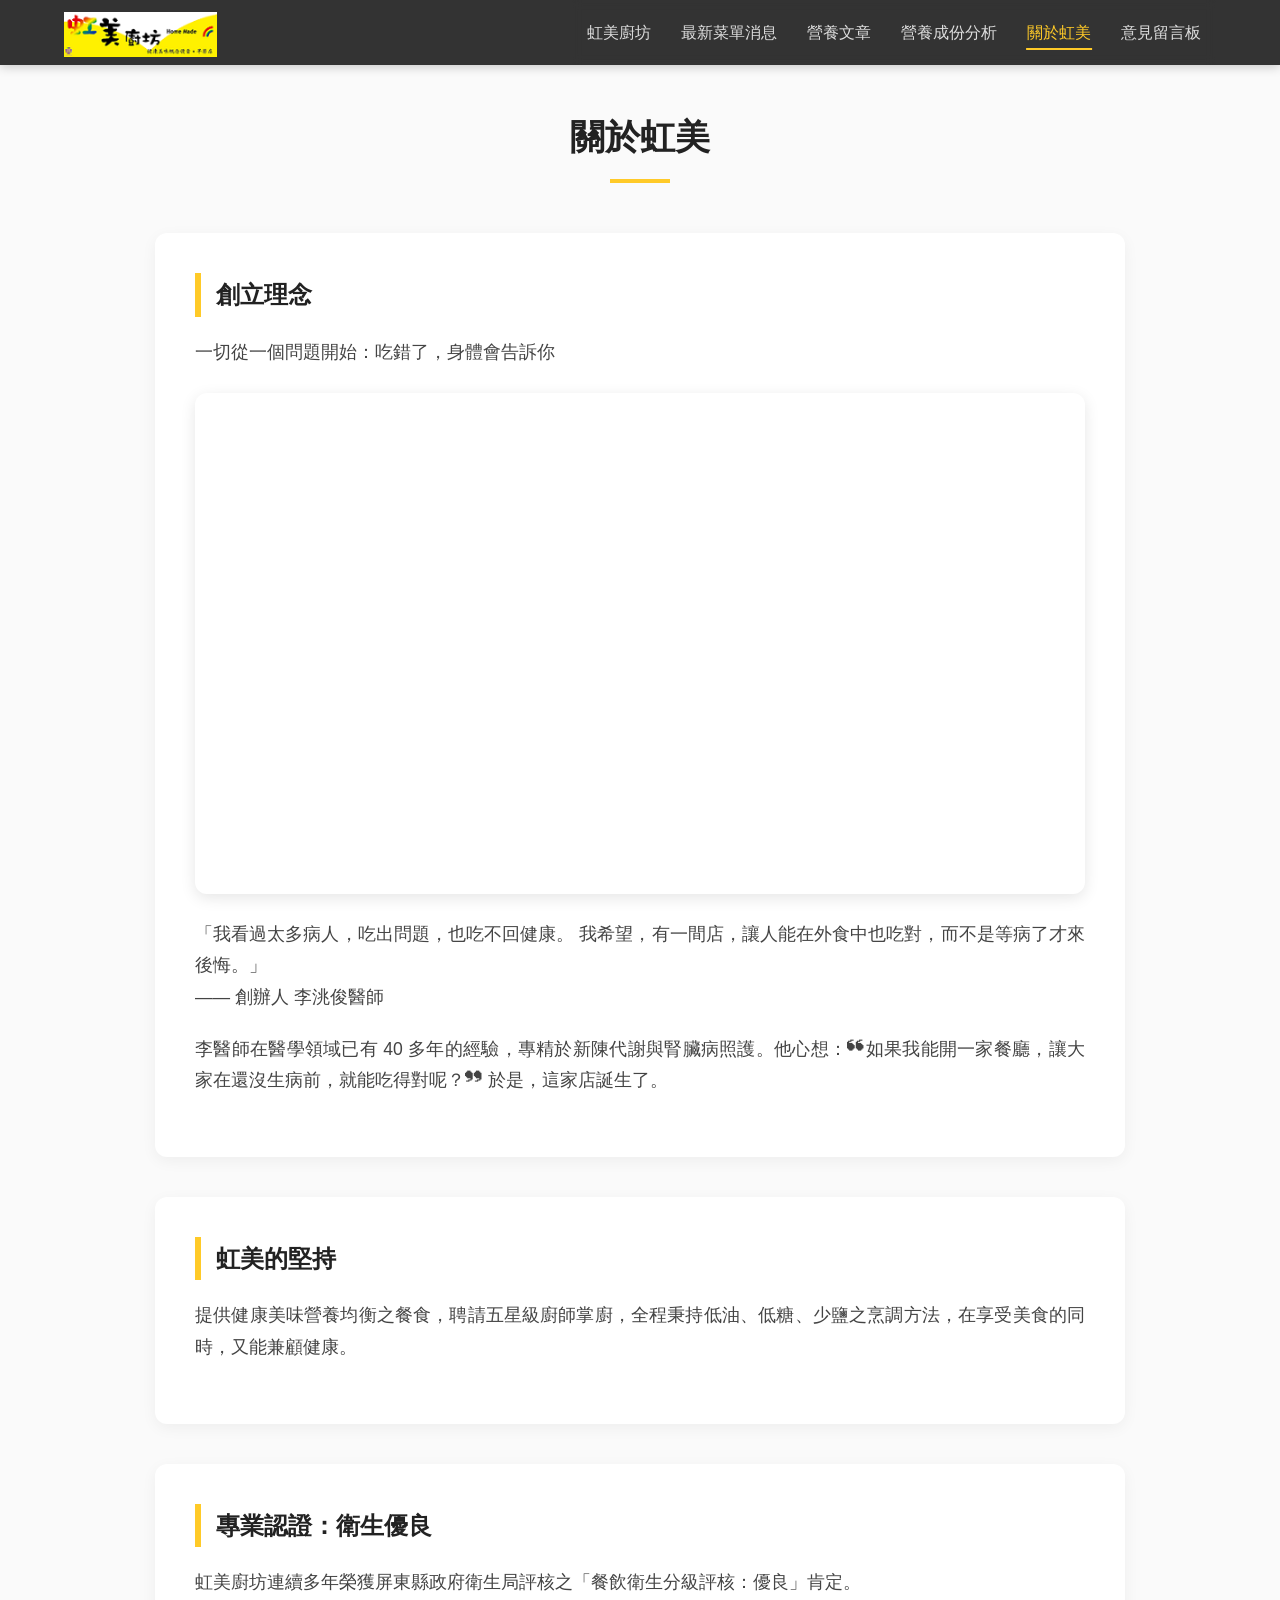
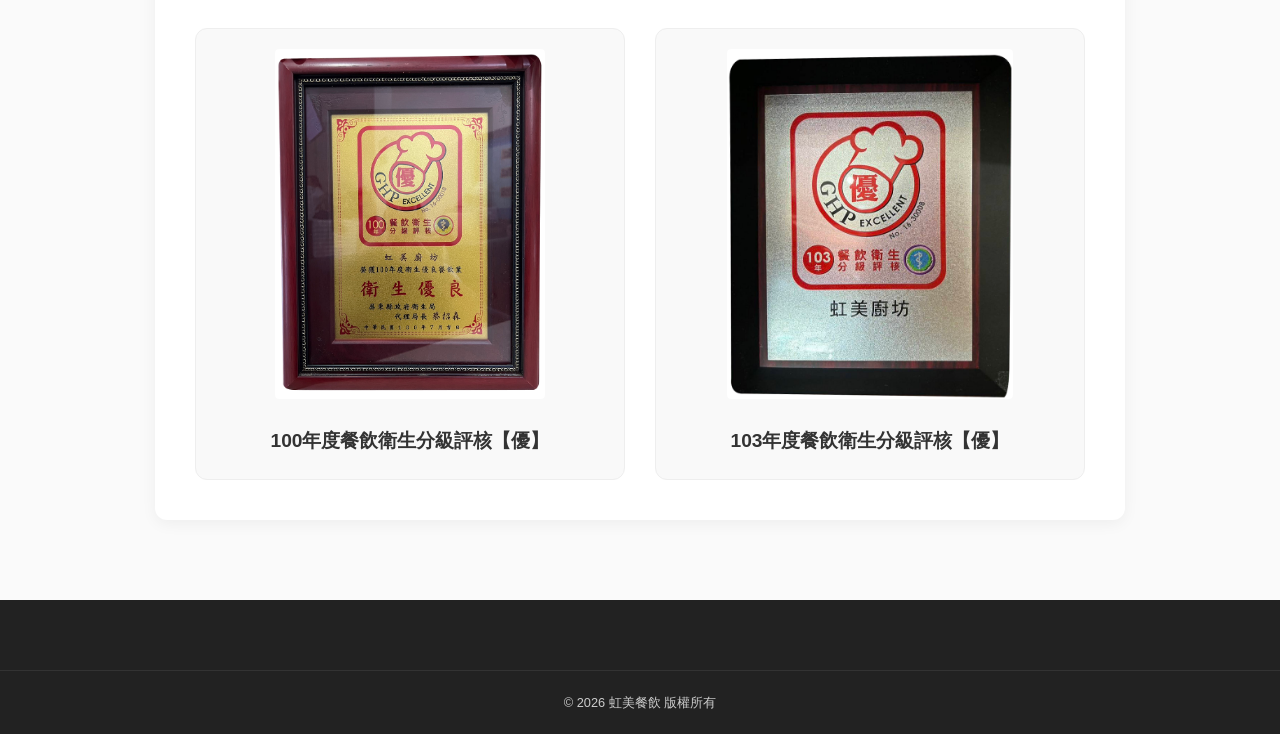
<file: about.html>
<!doctype html>
<html lang="zh-TW">
  <head>
    <meta charset="UTF-8" />
    <meta name="viewport" content="width=device-width, initial-scale=1.0" />
    <title>關於虹美 - 虹美廚坊</title>
    <link rel="stylesheet" href="./css/all.min.css" />
    <style>
      /* --- 1. 基礎設定 --- */
      * { margin: 0; padding: 0; list-style: none; box-sizing: border-box; font-family: "PingFang TC", "Heiti TC", "Microsoft JhengHei", sans-serif; }
      body { background-color: #fafafa; color: #333; line-height: 1.8; }
      #menu_control { display: none; }

      /* --- 2. Header & 導覽列 --- */
      .header { background-color: #333; height: 65px; display: flex; justify-content: space-between; align-items: center; padding: 0 5%; position: sticky; top: 0; z-index: 1000; box-shadow: 0 2px 10px rgba(0, 0, 0, 0.2); }
      .logo img { height: 45px; vertical-align: middle; }
      .hamburger span { display: block; width: 25px; height: 3px; background-color: #fff; margin: 5px 0; transition: 0.3s; border-radius: 2px; }
      nav { width: 100%; height: calc(100vh - 65px); background-color: rgba(51, 51, 51, 0.95); position: absolute; top: 65px; left: -100%; transition: 0.5s; display: flex; flex-direction: column; backdrop-filter: blur(5px); }
      nav a { color: #fff; text-decoration: none; padding: 20px; border-bottom: 1px solid #555; text-align: center; }
      #menu_control:checked ~ .header nav { left: 0; }

      @media screen and (min-width: 768px) {
        .menu_btn { display: none; }
        nav { position: static; width: auto; height: auto; flex-direction: row; background-color: transparent; }
        nav a { border-bottom: none; padding: 0 15px; line-height: 65px; color: #ddd; position: relative; }
        nav a:hover, nav a.active { color: #ffca28 !important; }
        nav a::after { content: ""; position: absolute; bottom: 15px; left: 50%; width: 0; height: 2px; background-color: #ffca28; transition: 0.3s; transform: translateX(-50%); }
        nav a:hover::after, nav a.active::after { width: 70%; }
      }

      /* --- 3. 關於虹美專屬樣式 --- */
      .container { max-width: 1000px; margin: 40px auto; padding: 0 15px; }
      .page-title { font-size: 2.2rem; text-align: center; margin-bottom: 50px; color: #222; position: relative; padding-bottom: 15px; }
      .page-title::after { content: ""; position: absolute; bottom: 0; left: 50%; width: 60px; height: 4px; background: #ffca28; transform: translateX(-50%); }

      .about-section { background: #fff; border-radius: 12px; padding: 40px; box-shadow: 0 4px 15px rgba(0,0,0,0.05); margin-bottom: 40px; }
      .about-section h2 { color: #222; margin-bottom: 20px; border-left: 6px solid #ffca28; padding-left: 15px; }
      .about-content { font-size: 1.1rem; color: #444; text-align: justify; }
      .about-content p { margin-bottom: 20px; }

      .award-grid { display: grid; grid-template-columns: 1fr; gap: 30px; margin-top: 30px; }
      .award-card { background: #f9f9f9; padding: 20px; border-radius: 12px; text-align: center; border: 1px solid #eee; transition: 0.3s; }
      .award-card:hover { transform: translateY(-5px); border-color: #ffca28; }
      .award-card img { max-width: 100%; height: 350px; object-fit: contain; border-radius: 4px; margin-bottom: 15px; }
      .award-card h3 { font-size: 1.2rem; color: #333; }

      @media screen and (min-width: 768px) {
        .award-grid { grid-template-columns: 1fr 1fr; }
      }

      /* 回到頂部按鈕樣式 */
      #backToTop { position: fixed; bottom: 30px; right: 25px; width: 50px; height: 50px; background-color: #ffca28; border: none; border-radius: 50%; cursor: pointer; display: flex; justify-content: center; align-items: center; font-size: 22px; z-index: 2000; opacity: 0; visibility: hidden; transition: 0.3s; box-shadow: 0 4px 10px rgba(0,0,0,0.2); }
      #backToTop.show { opacity: 1; visibility: visible; }

      .footer { background-color: #222; color: #ccc; padding: 50px 0 20px; margin-top: 80px; }
      .footer-bottom { text-align: center; margin-top: 20px; border-top: 1px solid #333; padding-top: 20px; font-size: 0.8rem; }
      
      .video-wrapper { position: relative; padding-bottom: 56.25%; height: 0; overflow: hidden; margin: 25px 0; border-radius: 12px; box-shadow: 0 4px 15px rgba(0,0,0,0.1); }
      .video-wrapper iframe { position: absolute; top: 0; left: 0; width: 100%; height: 100%; border: 0; }
    </style>
  </head>
  <body>
    <input type="checkbox" id="menu_control" />

    <header class="header">
      <h1 class="logo"><a href="index.html"><img src="./image/虹美LOGO長.png" alt="虹美LOGO" /></a></h1>
      <label for="menu_control" class="menu_btn"><div class="hamburger"><span></span><span></span><span></span></div></label>
      <nav id="mainNav">
        <a href="index.html">虹美廚坊</a>
        <a href="news.html">最新菜單消息</a>
        <a href="article.html">營養文章</a>
        <a href="analysis.html">營養成份分析</a>
        <a href="about.html">關於虹美</a>
        <a href="board.html">意見留言板</a>
      </nav>
    </header>

    <main class="container">
      <h2 class="page-title">關於虹美</h2>

      <section class="about-section">
        <h2>創立理念</h2>
        <div class="about-content">
          <p>一切從一個問題開始：吃錯了，身體會告訴你</p>
          <div class="video-wrapper">
            <iframe src="https://www.youtube.com/embed/pEnju7WkwDY" title="虹美廚坊創立理念" allow="accelerometer; autoplay; clipboard-write; encrypted-media; gyroscope; picture-in-picture; web-share" allowfullscreen></iframe>
          </div>
          <p>「我看過太多病人，吃出問題，也吃不回健康。 我希望，有一間店，讓人能在外食中也吃對，而不是等病了才來後悔。」<br>—— 創辦人 李洮俊醫師</p>
          <p>李醫師在醫學領域已有 40 多年的經驗，專精於新陳代謝與腎臟病照護。他心想：❝如果我能開一家餐廳，讓大家在還沒生病前，就能吃得對呢？❞ 於是，這家店誕生了。</p>
        </div>
      </section>

      <section class="about-section">
        <h2>虹美的堅持</h2>
        <div class="about-content">
          <p>提供健康美味營養均衡之餐食，聘請五星級廚師掌廚，全程秉持低油、低糖、少鹽之烹調方法，在享受美食的同時，又能兼顧健康。</p>
        </div>
      </section>

      <section class="about-section">
        <h2>專業認證：衛生優良</h2>
        <div class="about-content">
          <p>虹美廚坊連續多年榮獲屏東縣政府衛生局評核之「餐飲衛生分級評核：優良」肯定。</p>
        </div>
        <div class="award-grid">
          <div class="award-card">
            <img src="./image/100年獎牌.png" alt="100年度衛生優良獎牌">
            <h3>100年度餐飲衛生分級評核【優】</h3>
          </div>
          <div class="award-card">
            <img src="./image/103年獎牌.png" alt="103年度衛生優良獎牌">
            <h3>103年度餐飲衛生分級評核【優】</h3>
          </div>
        </div>
      </section>
    </main>

    <footer class="footer">
      <div class="footer-bottom">© 2026 虹美餐飲 版權所有</div>
    </footer>

    <button id="backToTop">↑</button>

    <script>
      // 1. 穩健型導覽列 Active 判斷 (解決放上網後無底線問題)
      window.addEventListener('DOMContentLoaded', () => {
        const currentPath = decodeURI(window.location.pathname).toLowerCase();
        const navLinks = document.querySelectorAll("#mainNav a");

        navLinks.forEach((link) => {
          const linkHref = link.getAttribute("href").toLowerCase().replace('./', '');

          // 處理首頁
          if (linkHref === "index.html") {
            if (currentPath.endsWith("/") || currentPath.includes("index.html") || currentPath === "") {
              link.classList.add("active");
            }
          } 
          // 處理其他分頁：模糊比對核心關鍵字 (如 about)
          else if (linkHref) {
            const keyword = linkHref.split('.')[0]; 
            if (currentPath.includes(keyword)) {
              link.classList.add("active");
            }
          }
        });

        // 漢堡選單自動收合
        const menuControl = document.getElementById("menu_control");
        navLinks.forEach((link) => {
          link.addEventListener('click', () => {
            if (menuControl) menuControl.checked = false;
          });
        });
      });

      // 2. 回到頂部按鈕邏輯
      const btnTop = document.getElementById("backToTop");
      window.addEventListener('scroll', () => {
        if (window.scrollY > 400) {
          btnTop.classList.add("show");
        } else {
          btnTop.classList.remove("show");
        }
      });
      btnTop.onclick = () => window.scrollTo({ top: 0, behavior: "smooth" });
    </script>
  </body>
</html>
</file>
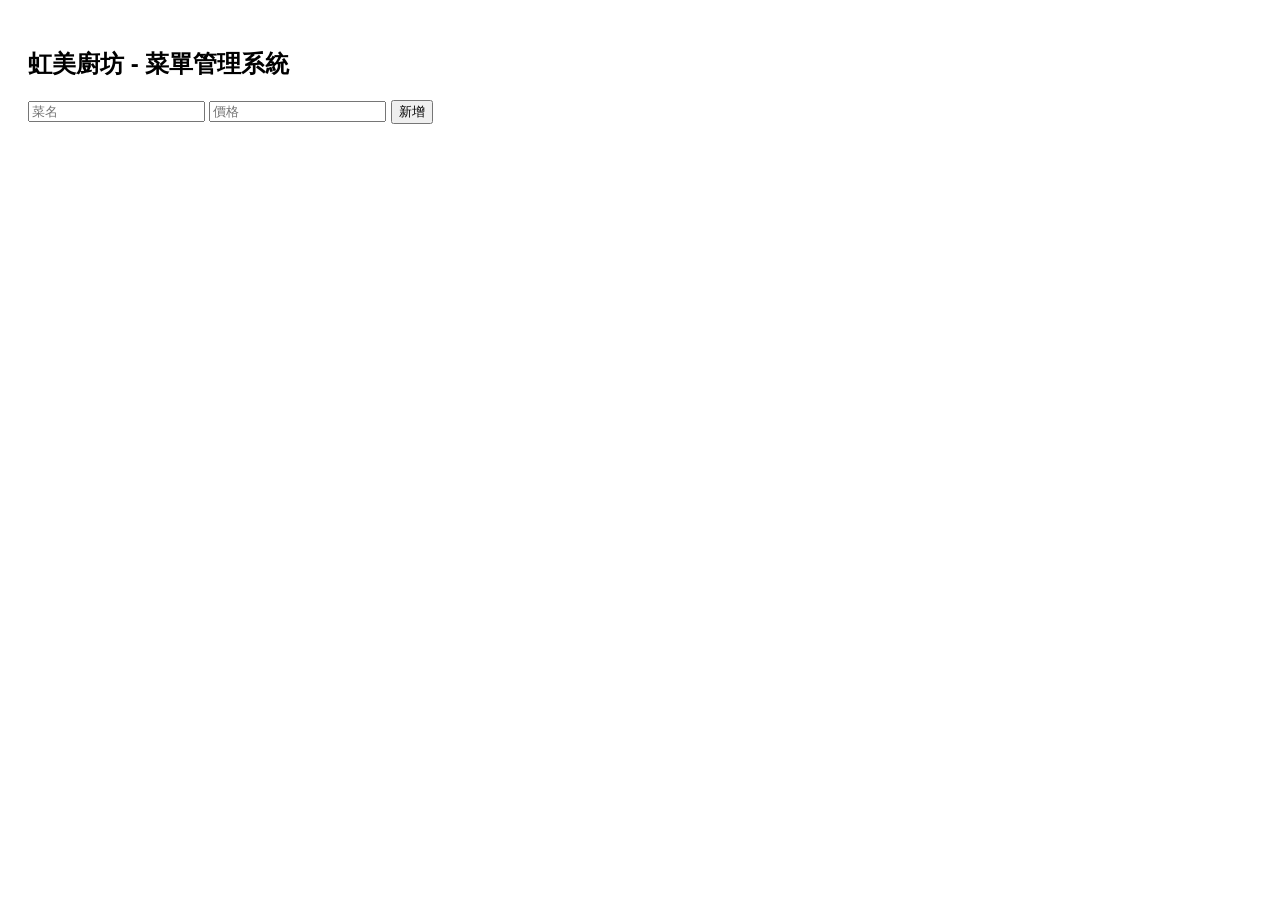
<file: temp.html>
<!DOCTYPE html>
<html>
<head>
    <style>
        body { font-family: "Microsoft JhengHei", sans-serif; padding: 20px; }
        .item { 
            background: #f4f4f4; 
            margin: 8px 0; 
            padding: 10px; 
            display: flex; 
            justify-content: space-between; 
            align-items: center;
            border-left: 5px solid orange;
        }
        .del-btn { 
            background: #ff4757; 
            color: white; 
            border: none; 
            padding: 5px 10px; 
            cursor: pointer; 
            border-radius: 3px;
        }
    </style>
</head>
<body>

    <h2>虹美廚坊 - 菜單管理系統</h2>
    
    <input type="text" id="dishName" placeholder="菜名">
    <input type="number" id="dishPrice" placeholder="價格">
    <button id="addBtn">新增</button>

    <div id="menuContainer"></div>

    <script>
        const addBtn = document.getElementById('addBtn');
        const menuContainer = document.getElementById('menuContainer');

        addBtn.addEventListener('click', function() {
            const name = document.getElementById('dishName').value;
            const price = document.getElementById('dishPrice').value;

            if (!name || !price) return;

            // 1. 建立外層容器 div
            const itemDiv = document.createElement('div');
            itemDiv.className = 'item';

            // 2. 設定內容 (包含刪除按鈕)
            itemDiv.innerHTML = `
                <span>${name} - $${price}</span>
                <button class="del-btn">刪除</button>
            `;

            // 3. 核心原理：幫「刪除按鈕」掛載事件
            // 這裡使用 remove() 方法直接從 DOM 樹移除自己
            const delBtn = itemDiv.querySelector('.del-btn');
            delBtn.onclick = function() {
                itemDiv.remove(); 
            };

            // 4. 加入畫面
            menuContainer.appendChild(itemDiv);

            // 清空輸入
            document.getElementById('dishName').value = '';
            document.getElementById('dishPrice').value = '';
        });
    </script>

</body>
</html>
</file>
